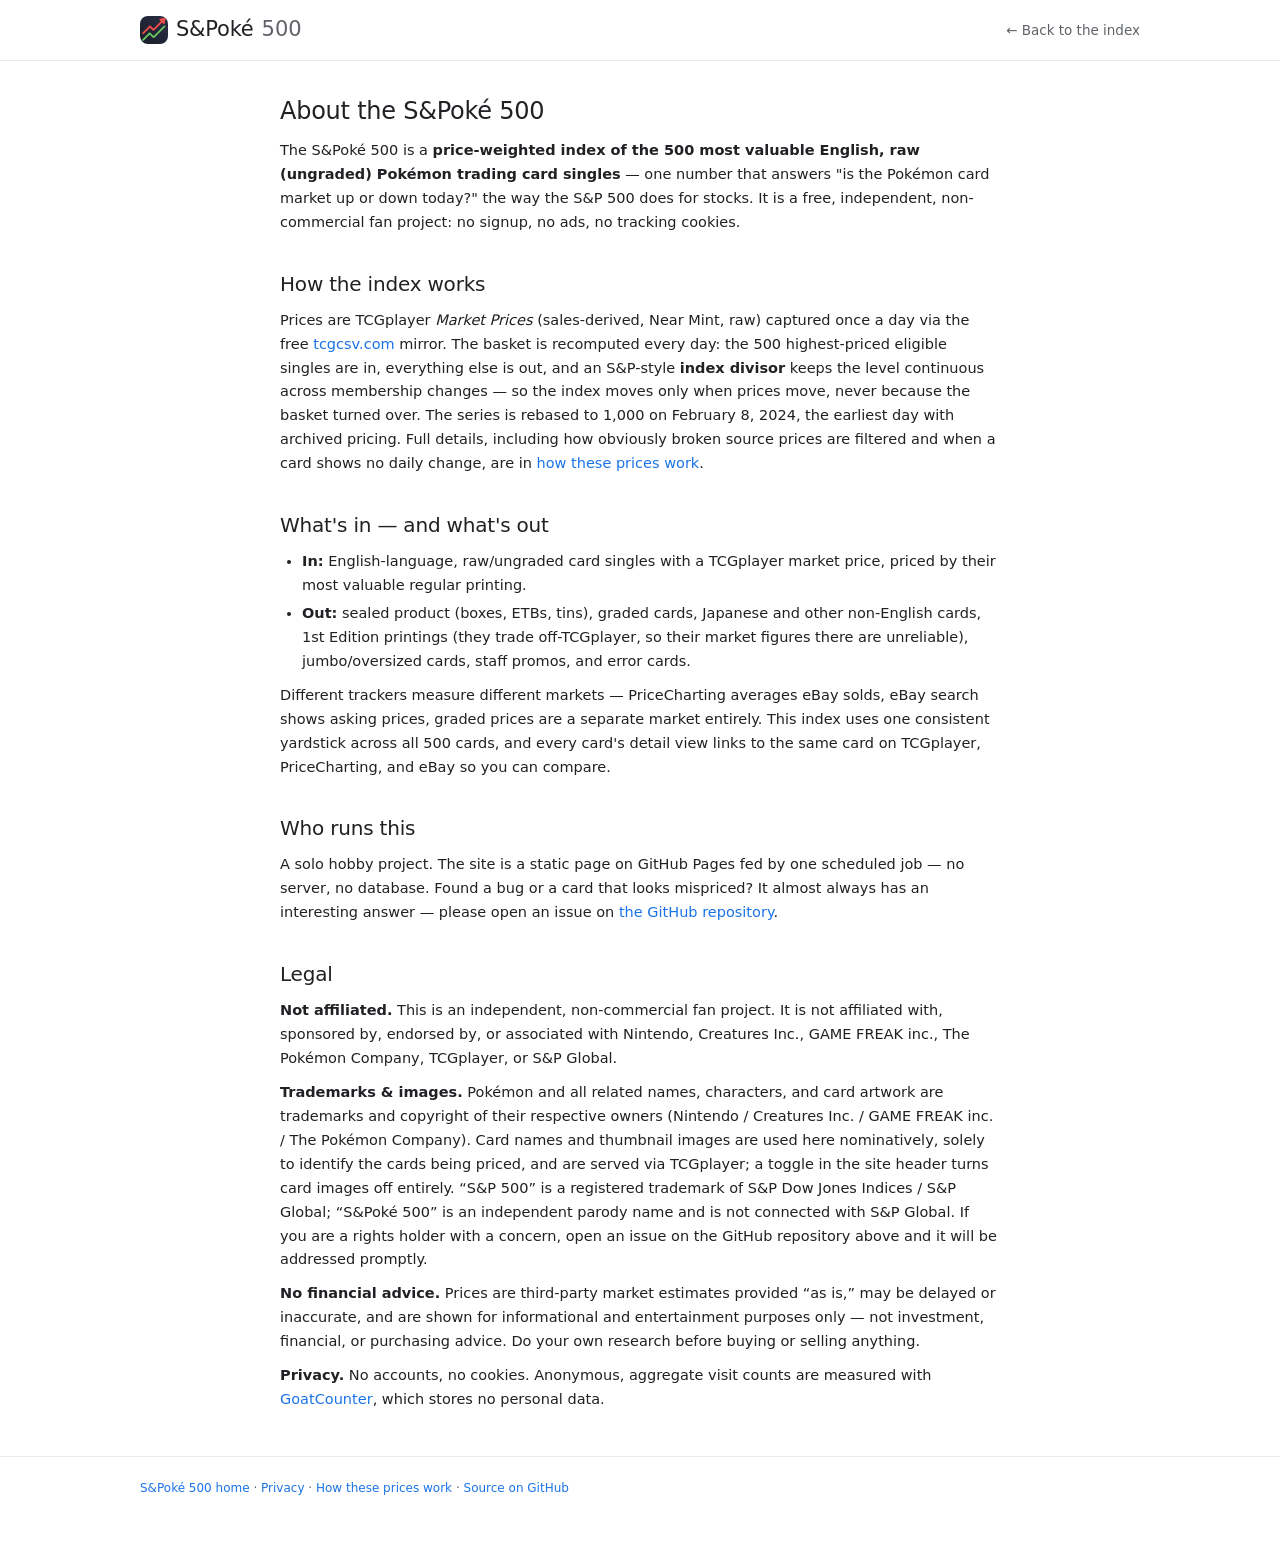
<file: docs/about.html>
<!doctype html>
<html lang="en">
<head>
  <meta charset="utf-8" />
  <meta name="viewport" content="width=device-width, initial-scale=1" />
  <title>About &amp; legal — S&amp;Poké 500</title>
  <meta name="description" content="What the S&Poké 500 is, how the Pokémon card market index is built, what's in and out of the basket, and the project's legal posture." />
  <link rel="canonical" href="https://xn--pok500-dva.com/about" />
  <meta name="theme-color" content="#ffffff" media="(prefers-color-scheme: light)" />
  <meta name="theme-color" content="#131314" media="(prefers-color-scheme: dark)" />
  <meta property="og:type" content="website" />
  <meta property="og:site_name" content="S&amp;Poké 500" />
  <meta property="og:title" content="About &amp; legal — S&amp;Poké 500" />
  <meta property="og:description" content="What the S&Poké 500 is, how the index is built, and the project's legal posture." />
  <meta property="og:url" content="https://xn--pok500-dva.com/about" />
  <meta property="og:image" content="https://xn--pok500-dva.com/og-image.png" />
  <link rel="icon" type="image/png" href="logo.png?v=2" />
  <link rel="apple-touch-icon" href="logo.png?v=2" />
  <link rel="stylesheet" href="styles.css" />
  <!-- Apply the theme the visitor chose on the index page before first paint. -->
  <script>try{var t=localStorage.getItem("spk-theme");if(t)document.documentElement.setAttribute("data-theme",t)}catch(e){}</script>
  <style>
    .about-prose { max-width: 760px; }
    .about-prose h2 { margin-top: 34px; }
    .about-prose p { color: var(--ink); font-size: 14.5px; line-height: 1.65; margin: 10px 0 0; }
    .about-prose ul { color: var(--ink); font-size: 14.5px; line-height: 1.65; margin: 10px 0 0; padding-left: 22px; }
    .about-prose li { margin-top: 4px; }
    .back-link { color: var(--muted); font-size: 13.5px; text-decoration: none; }
    .back-link:hover { color: var(--ink); }
  </style>
</head>
<body>
  <header class="site-header">
    <div class="wrap header-inner">
      <a class="brand" href="./" aria-label="S&Poké 500 home">
        <span class="brand-mark" aria-hidden="true">
          <img src="logo.png" alt="" width="28" height="28" />
        </span>
        <span class="brand-name">S&amp;Poké</span>
        <span class="brand-sub">500</span>
      </a>
      <div class="header-meta">
        <a class="back-link" href="./">&larr; Back to the index</a>
      </div>
    </div>
  </header>

  <main class="wrap about-prose">
    <h1 class="section-title" style="font-size:1.5rem; margin-top: 10px;">About the S&amp;Poké 500</h1>
    <p>The S&amp;Poké 500 is a <strong>price-weighted index of the 500 most valuable English,
    raw (ungraded) Pokémon trading card singles</strong> — one number that answers "is the
    Pokémon card market up or down today?" the way the S&amp;P&nbsp;500 does for stocks. It is a
    free, independent, non-commercial fan project: no signup, no ads, no tracking cookies.</p>

    <h2 class="section-title">How the index works</h2>
    <p>Prices are TCGplayer <em>Market Prices</em> (sales-derived, Near&nbsp;Mint, raw) captured
    once a day via the free <a href="https://tcgcsv.com" rel="noopener">tcgcsv.com</a> mirror.
    The basket is recomputed every day: the 500 highest-priced eligible singles are in, everything
    else is out, and an S&amp;P-style <strong>index divisor</strong> keeps the level continuous
    across membership changes — so the index moves only when prices move, never because the
    basket turned over. The series is rebased to 1,000 on February&nbsp;8,&nbsp;2024, the earliest
    day with archived pricing. Full details, including how obviously broken source prices are
    filtered and when a card shows no daily change, are in
    <a href="./#methodology">how these prices work</a>.</p>

    <h2 class="section-title">What's in — and what's out</h2>
    <ul>
      <li><strong>In:</strong> English-language, raw/ungraded card singles with a TCGplayer
      market price, priced by their most valuable regular printing.</li>
      <li><strong>Out:</strong> sealed product (boxes, ETBs, tins), graded cards, Japanese and
      other non-English cards, 1st&nbsp;Edition printings (they trade off-TCGplayer, so their
      market figures there are unreliable), jumbo/oversized cards, staff promos, and error cards.</li>
    </ul>
    <p>Different trackers measure different markets — PriceCharting averages eBay solds, eBay
    search shows asking prices, graded prices are a separate market entirely. This index uses one
    consistent yardstick across all 500 cards, and every card's detail view links to the same card
    on TCGplayer, PriceCharting, and eBay so you can compare.</p>

    <h2 class="section-title">Who runs this</h2>
    <p>A solo hobby project. The site is a static page on GitHub Pages fed by one scheduled job —
    no server, no database. Found a bug or a card that looks mispriced? It almost always has an
    interesting answer — please open an issue on
    <a href="https://github.com/ninjahawk/s-and-poke-500" rel="noopener">the GitHub repository</a>.</p>

    <h2 class="section-title">Legal</h2>
    <p><strong>Not affiliated.</strong> This is an independent, non-commercial fan project. It is
    not affiliated with, sponsored by, endorsed by, or associated with Nintendo, Creatures Inc.,
    GAME FREAK inc., The Pokémon Company, TCGplayer, or S&amp;P Global.</p>
    <p><strong>Trademarks &amp; images.</strong> Pokémon and all related names, characters, and
    card artwork are trademarks and copyright of their respective owners (Nintendo / Creatures
    Inc. / GAME FREAK inc. / The Pokémon Company). Card names and thumbnail images are used here
    nominatively, solely to identify the cards being priced, and are served via TCGplayer; a
    toggle in the site header turns card images off entirely. &ldquo;S&amp;P&nbsp;500&rdquo; is a
    registered trademark of S&amp;P Dow Jones Indices / S&amp;P Global; &ldquo;S&amp;Poké&nbsp;500&rdquo;
    is an independent parody name and is not connected with S&amp;P Global. If you are a rights
    holder with a concern, open an issue on the GitHub repository above and it will be addressed
    promptly.</p>
    <p><strong>No financial advice.</strong> Prices are third-party market estimates provided
    &ldquo;as is,&rdquo; may be delayed or inaccurate, and are shown for informational and
    entertainment purposes only — not investment, financial, or purchasing advice. Do your own
    research before buying or selling anything.</p>
    <p><strong>Privacy.</strong> No accounts, no cookies. Anonymous, aggregate visit counts are
    measured with <a href="https://www.goatcounter.com" rel="noopener">GoatCounter</a>, which
    stores no personal data.</p>
  </main>

  <footer class="site-footer">
    <div class="wrap">
      <p class="muted"><a href="./">S&amp;Poké 500 home</a> · <a href="privacy">Privacy</a> ·
      <a href="./#methodology">How these
      prices work</a> · <a href="https://github.com/ninjahawk/s-and-poke-500" rel="noopener">Source
      on GitHub</a></p>
    </div>
  </footer>
</body>
</html>
</file>
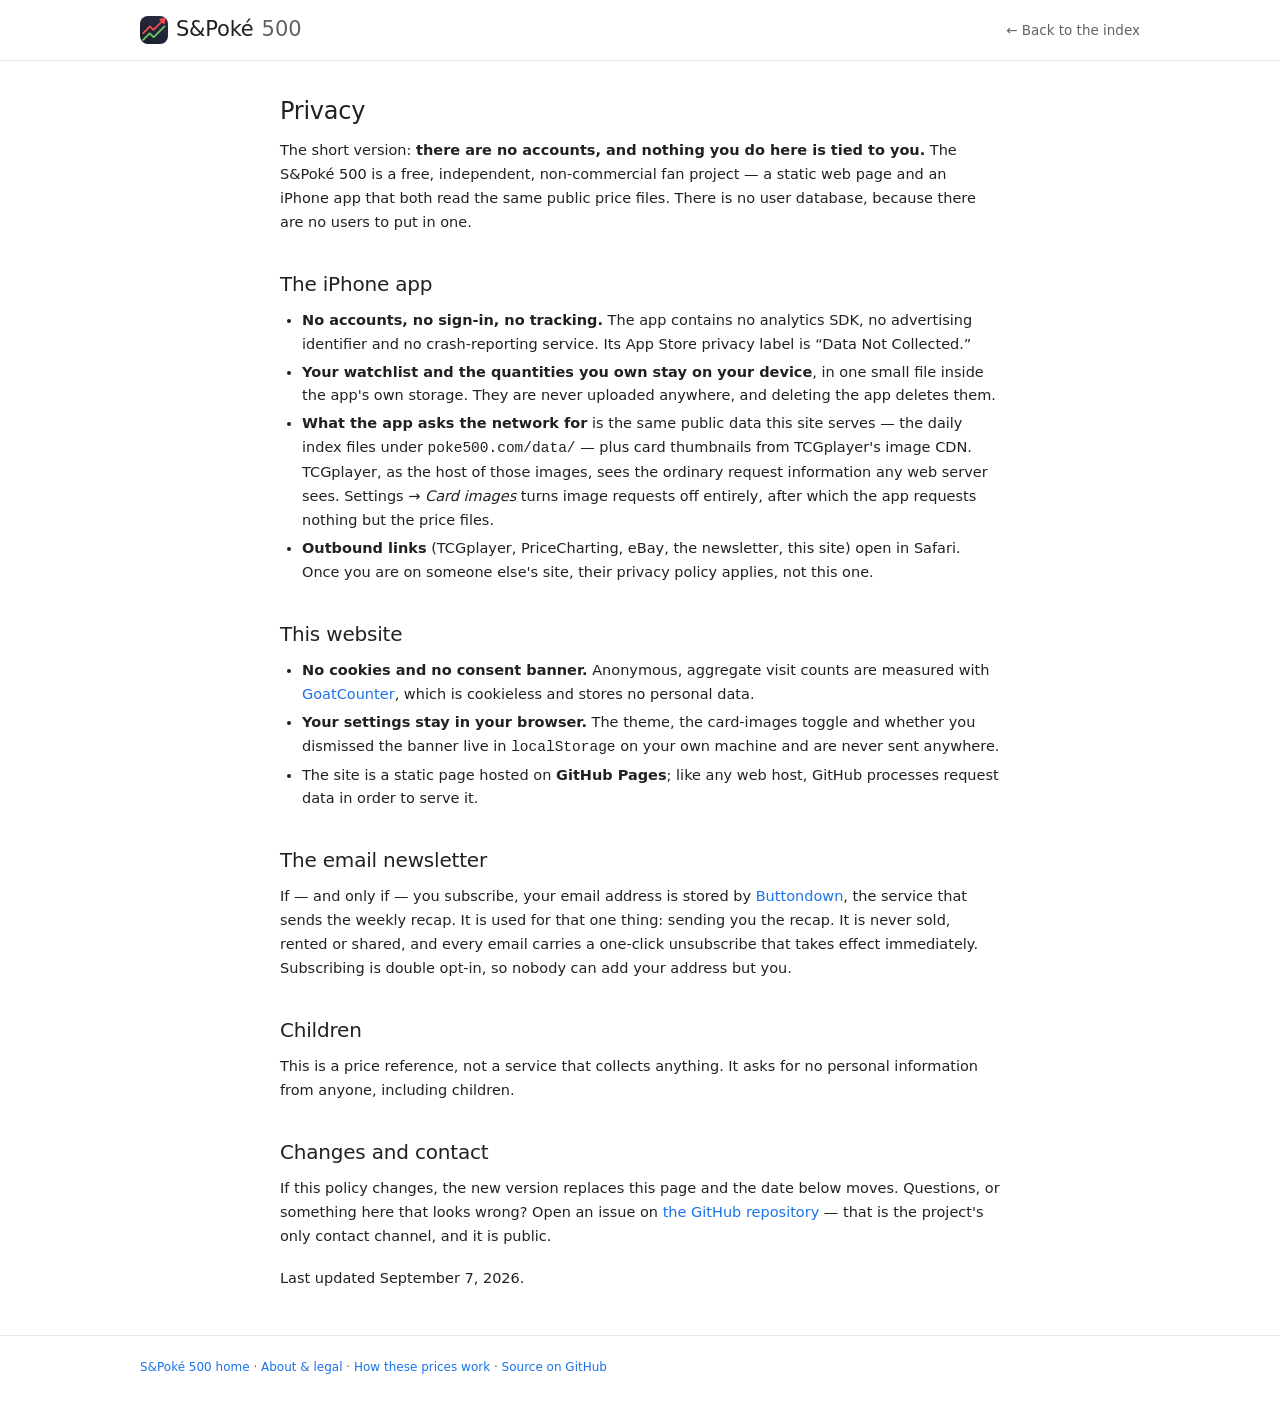
<file: docs/privacy.html>
<!doctype html>
<html lang="en">
<head>
  <meta charset="utf-8" />
  <meta name="viewport" content="width=device-width, initial-scale=1" />
  <title>Privacy — S&amp;Poké 500</title>
  <meta name="description" content="The S&Poké 500 privacy policy: no accounts, no tracking in the iPhone app, your data stays on your device, cookieless analytics on the web." />
  <link rel="canonical" href="https://xn--pok500-dva.com/privacy" />
  <meta name="theme-color" content="#ffffff" media="(prefers-color-scheme: light)" />
  <meta name="theme-color" content="#131314" media="(prefers-color-scheme: dark)" />
  <meta property="og:type" content="website" />
  <meta property="og:site_name" content="S&amp;Poké 500" />
  <meta property="og:title" content="Privacy — S&amp;Poké 500" />
  <meta property="og:description" content="No accounts, no tracking in the app, your data stays on your device." />
  <meta property="og:url" content="https://xn--pok500-dva.com/privacy" />
  <meta property="og:image" content="https://xn--pok500-dva.com/og-image.png" />
  <link rel="icon" type="image/png" href="logo.png?v=2" />
  <link rel="apple-touch-icon" href="logo.png?v=2" />
  <link rel="stylesheet" href="styles.css" />
  <!-- Apply the theme the visitor chose on the index page before first paint. -->
  <script>try{var t=localStorage.getItem("spk-theme");if(t)document.documentElement.setAttribute("data-theme",t)}catch(e){}</script>
  <style>
    .about-prose { max-width: 760px; }
    .about-prose h2 { margin-top: 34px; }
    .about-prose p { color: var(--ink); font-size: 14.5px; line-height: 1.65; margin: 10px 0 0; }
    .about-prose ul { color: var(--ink); font-size: 14.5px; line-height: 1.65; margin: 10px 0 0; padding-left: 22px; }
    .about-prose li { margin-top: 4px; }
    .back-link { color: var(--muted); font-size: 13.5px; text-decoration: none; }
    .back-link:hover { color: var(--ink); }
  </style>
</head>
<body>
  <header class="site-header">
    <div class="wrap header-inner">
      <a class="brand" href="./" aria-label="S&Poké 500 home">
        <span class="brand-mark" aria-hidden="true">
          <img src="logo.png" alt="" width="28" height="28" />
        </span>
        <span class="brand-name">S&amp;Poké</span>
        <span class="brand-sub">500</span>
      </a>
      <div class="header-meta">
        <a class="back-link" href="./">&larr; Back to the index</a>
      </div>
    </div>
  </header>

  <main class="wrap about-prose">
    <h1 class="section-title" style="font-size:1.5rem; margin-top: 10px;">Privacy</h1>
    <p>The short version: <strong>there are no accounts, and nothing you do here is tied to
    you.</strong> The S&amp;Poké 500 is a free, independent, non-commercial fan project — a static
    web page and an iPhone app that both read the same public price files. There is no user
    database, because there are no users to put in one.</p>

    <h2 class="section-title">The iPhone app</h2>
    <ul>
      <li><strong>No accounts, no sign-in, no tracking.</strong> The app contains no analytics
      SDK, no advertising identifier and no crash-reporting service. Its App Store privacy label
      is &ldquo;Data Not Collected.&rdquo;</li>
      <li><strong>Your watchlist and the quantities you own stay on your device</strong>, in one
      small file inside the app's own storage. They are never uploaded anywhere, and deleting the
      app deletes them.</li>
      <li><strong>What the app asks the network for</strong> is the same public data this site
      serves — the daily index files under <code>poke500.com/data/</code> — plus card thumbnails
      from TCGplayer's image CDN. TCGplayer, as the host of those images, sees the ordinary
      request information any web server sees. Settings &rarr; <em>Card images</em> turns image
      requests off entirely, after which the app requests nothing but the price files.</li>
      <li><strong>Outbound links</strong> (TCGplayer, PriceCharting, eBay, the newsletter, this
      site) open in Safari. Once you are on someone else's site, their privacy policy applies,
      not this one.</li>
    </ul>

    <h2 class="section-title">This website</h2>
    <ul>
      <li><strong>No cookies and no consent banner.</strong> Anonymous, aggregate visit counts are
      measured with <a href="https://www.goatcounter.com" rel="noopener">GoatCounter</a>, which is
      cookieless and stores no personal data.</li>
      <li><strong>Your settings stay in your browser.</strong> The theme, the card-images toggle
      and whether you dismissed the banner live in <code>localStorage</code> on your own machine
      and are never sent anywhere.</li>
      <li>The site is a static page hosted on <strong>GitHub Pages</strong>; like any web host,
      GitHub processes request data in order to serve it.</li>
    </ul>

    <h2 class="section-title">The email newsletter</h2>
    <p>If — and only if — you subscribe, your email address is stored by
    <a href="https://buttondown.com" rel="noopener">Buttondown</a>, the service that sends the
    weekly recap. It is used for that one thing: sending you the recap. It is never sold, rented
    or shared, and every email carries a one-click unsubscribe that takes effect immediately.
    Subscribing is double opt-in, so nobody can add your address but you.</p>

    <h2 class="section-title">Children</h2>
    <p>This is a price reference, not a service that collects anything. It asks for no personal
    information from anyone, including children.</p>

    <h2 class="section-title">Changes and contact</h2>
    <p>If this policy changes, the new version replaces this page and the date below moves.
    Questions, or something here that looks wrong? Open an issue on
    <a href="https://github.com/ninjahawk/s-and-poke-500" rel="noopener">the GitHub repository</a>
    — that is the project's only contact channel, and it is public.</p>
    <p class="muted" style="margin-top:18px;">Last updated September 7, 2026.</p>
  </main>

  <footer class="site-footer">
    <div class="wrap">
      <p class="muted"><a href="./">S&amp;Poké 500 home</a> ·
      <a href="about">About &amp; legal</a> ·
      <a href="./#methodology">How these prices work</a> ·
      <a href="https://github.com/ninjahawk/s-and-poke-500" rel="noopener">Source on GitHub</a></p>
    </div>
  </footer>
</body>
</html>
</file>
<file: docs/styles.css>
/* S&Poké 500 — Google Finance–style theme.
   Light is the canonical look; dark mirrors it (OS preference by default,
   toggle stamps data-theme on <html> and wins both ways). */

:root {
  color-scheme: light;
  --bg: #ffffff;
  --bg-soft: #f8f9fa;
  --ink: #202124;
  --ink-2: #444746;
  --muted: #5f6368;
  --faint: #80868b;
  --hairline: #e8eaed;
  --border: #dadce0;
  --blue: #1a73e8;
  --blue-soft: #e8f0fe;
  --up: #137333;
  --up-soft: #e6f4ea;
  --down: #a50e0e;
  --down-soft: #fce8e6;
  --chip: #f1f3f4;
  --banner-bg: #fef7e0;
  --banner-ink: #3c4043;
  --tooltip-bg: #ffffff;
  --spark: #d93a2b;
  --wrap: 1040px;
  --font: Roboto, system-ui, -apple-system, "Segoe UI", Arial, sans-serif;
}

@media (prefers-color-scheme: dark) {
  :root:not([data-theme="light"]) {
    color-scheme: dark;
    --bg: #131314;
    --bg-soft: #1e1f20;
    --ink: #e3e3e3;
    --ink-2: #c4c7c5;
    --muted: #9aa0a6;
    --faint: #80868b;
    --hairline: #2d2f31;
    --border: #444746;
    --blue: #8ab4f8;
    --blue-soft: #1f3760;
    --up: #81c995;
    --up-soft: #14261a;
    --down: #f28b82;
    --down-soft: #331512;
    --chip: #2d2f31;
    --banner-bg: #3a3222;
    --banner-ink: #e8eaed;
    --tooltip-bg: #1e1f20;
    --spark: #e05a4b;
  }
}
:root[data-theme="dark"] {
  color-scheme: dark;
  --bg: #131314;
  --bg-soft: #1e1f20;
  --ink: #e3e3e3;
  --ink-2: #c4c7c5;
  --muted: #9aa0a6;
  --faint: #80868b;
  --hairline: #2d2f31;
  --border: #444746;
  --blue: #8ab4f8;
  --blue-soft: #1f3760;
  --up: #81c995;
  --up-soft: #14261a;
  --down: #f28b82;
  --down-soft: #331512;
  --chip: #2d2f31;
  --banner-bg: #3a3222;
  --banner-ink: #e8eaed;
  --tooltip-bg: #1e1f20;
  --spark: #e05a4b;
}

* { box-sizing: border-box; }
[hidden] { display: none !important; }

/* iOS paints overscroll/safe-area regions (status bar, home indicator)
   with the ROOT element's background; without this they render black when
   a modal locks the page and the site looks broken at top and bottom. */
html { background: var(--bg); }

body {
  margin: 0;
  font-family: var(--font);
  background: var(--bg);
  color: var(--ink);
  -webkit-font-smoothing: antialiased;
  line-height: 1.5;
  font-size: 14px;
}

a { color: var(--blue); text-decoration: none; }
a:hover { text-decoration: underline; }

.wrap { width: 100%; max-width: var(--wrap); margin: 0 auto; padding-inline: 20px; }

/* --- Sample banner --- */
.banner {
  display: flex; align-items: center; justify-content: center; gap: 10px;
  padding: 8px 16px; font-size: 13px; color: var(--banner-ink);
  background: var(--banner-bg); text-align: center;
}
.banner-ic {
  width: 16px; height: 16px; flex: none; border-radius: 50%;
  border: 1.5px solid currentColor; font: italic 700 10px/13px Georgia, serif;
  text-align: center;
}

/* --- Promo banner (Google-style announcement bar) --- */
.promo { background: var(--blue-soft); color: var(--ink); }
.promo-inner {
  display: flex; align-items: center; gap: 10px;
  min-height: 44px; padding-block: 7px; font-size: 13.5px;
}
.promo-ic { flex: none; display: grid; place-items: center; color: var(--blue); }
.promo-text { min-width: 0; }
.promo-text strong { font-weight: 500; }
.promo-cta {
  flex: none; font-weight: 500; color: var(--blue);
  padding: 5px 12px; border-radius: 16px;
}
.promo-cta:hover { text-decoration: none; background: rgba(26, 115, 232, 0.12); }
:root[data-theme="dark"] .promo-cta:hover { background: rgba(138, 180, 248, 0.15); }
@media (prefers-color-scheme: dark) {
  :root:not([data-theme="light"]) .promo-cta:hover { background: rgba(138, 180, 248, 0.15); }
}
.promo-close {
  flex: none; margin-left: auto; width: 32px; height: 32px; border: 0;
  border-radius: 50%; background: transparent; color: var(--muted);
  cursor: pointer; display: grid; place-items: center;
}
.promo-close:hover { background: rgba(0, 0, 0, 0.08); color: var(--ink); }
:root[data-theme="dark"] .promo-close:hover { background: rgba(255, 255, 255, 0.1); }
@media (prefers-color-scheme: dark) {
  :root:not([data-theme="light"]) .promo-close:hover { background: rgba(255, 255, 255, 0.1); }
}
.promo-short { display: none; }
@media (max-width: 480px) {
  .promo-inner { gap: 8px; font-size: 13px; }
  .promo-ic { display: none; }
  .promo-long { display: none; }
  .promo-short { display: inline; }
  .promo-cta { padding: 5px 8px; }
  .promo-close { width: 28px; height: 28px; }
}

/* --- Header --- */
.site-header { border-bottom: 1px solid var(--hairline); background: var(--bg); }
.header-inner { display: flex; align-items: center; justify-content: space-between; height: 60px; }
.brand { display: flex; align-items: center; gap: 8px; color: inherit; }
.brand:hover { text-decoration: none; }
.brand-mark { display: grid; place-items: center; }
.brand-name { font-size: 21px; font-weight: 500; letter-spacing: -0.01em; }
.brand-sub { font-size: 21px; font-weight: 400; color: var(--muted); }
.brand-chip {
  font-size: 11px; font-weight: 500; color: var(--muted);
  border: 1px solid var(--border); border-radius: 6px; padding: 1px 7px; margin-left: 4px;
}
.header-meta { display: flex; align-items: center; gap: 2px; }
.theme-toggle {
  width: 40px; height: 40px; border-radius: 50%; border: 0; cursor: pointer;
  background: transparent; color: var(--muted); display: grid; place-items: center;
}
.theme-toggle:hover { background: var(--chip); color: var(--ink); }
/* With images off the card modal's (now empty) image box collapses.
   Thumbnails themselves are not rendered at all in this mode (see app.js),
   not merely hidden. */
:root[data-images="off"] .card-modal-imgwrap { display: none; }

/* Settings menu (header gear). New preferences belong in here. */
.settings { position: relative; }
.settings-menu {
  position: absolute; top: calc(100% + 6px); right: 0; z-index: 50;
  min-width: 220px; padding: 6px; border: 1px solid var(--border);
  border-radius: 12px; background: var(--bg);
  box-shadow: 0 4px 18px rgba(0, 0, 0, 0.22);
}
.settings-title {
  padding: 8px 12px 6px; color: var(--muted); font-size: 12px; font-weight: 500;
  text-transform: uppercase; letter-spacing: 0.04em;
}
.settings-row {
  display: flex; align-items: center; justify-content: space-between; gap: 24px;
  width: 100%; padding: 10px 12px; border: 0; border-radius: 8px;
  background: transparent; color: var(--ink); font: inherit; font-size: 14px;
  cursor: pointer; text-align: left;
}
.settings-row:hover { background: var(--chip); }
.switch {
  flex: none; width: 34px; height: 20px; border-radius: 10px;
  background: var(--border); position: relative; transition: background 0.15s;
}
.switch .knob {
  position: absolute; top: 2px; left: 2px; width: 16px; height: 16px;
  border-radius: 50%; background: var(--bg); transition: left 0.15s;
}
.settings-row[aria-checked="true"] .switch { background: var(--blue); }
.settings-row[aria-checked="true"] .switch .knob { left: 16px; }

main { padding-block: 22px 8px; }

/* --- Quote header --- */
.crumb { display: flex; align-items: center; gap: 8px; font-size: 12.5px; color: var(--muted); }
.ticker { font-family: "Roboto Mono", ui-monospace, monospace; font-size: 12px; letter-spacing: 0.02em; }
.crumb-sep { color: var(--faint); }
.quote-name { font-size: 24px; font-weight: 400; margin: 4px 0 2px; letter-spacing: -0.01em; }
.quote-line { display: flex; align-items: baseline; gap: 14px; flex-wrap: wrap; }
.quote-price {
  font-size: clamp(34px, 7vw, 44px); font-weight: 400; letter-spacing: -0.01em;
  line-height: 1.15; font-variant-numeric: tabular-nums;
}
.quote-change { display: inline-flex; align-items: baseline; gap: 6px; font-size: 16px;
  font-variant-numeric: tabular-nums; }
.quote-change .chg-ic { font-size: 11px; line-height: 1; flex: none; align-self: center; }
.quote-change.up .chg-ic { color: var(--up); }
.quote-change.down .chg-ic { color: var(--down); }
.quote-change .chg-pct { font-weight: 500; }
.quote-change.up .chg-pct { color: var(--up); }
.quote-change.down .chg-pct { color: var(--down); }
.quote-change .chg-abs { color: var(--muted); font-size: 14px; }
.quote-change.flat { color: var(--muted); font-size: 13.5px; }
.quote-asof { color: var(--muted); font-size: 12.5px; margin: 6px 0 0; }

/* --- Chart --- */
.chart-section { margin-top: 10px; }
.chart {
  position: relative; margin: 0; width: 100%; height: 340px;
  /* Scrubbing = press-and-drag; without these, iOS long-press pops the
     text-selection / copy callout over the chart labels. */
  -webkit-user-select: none; user-select: none; -webkit-touch-callout: none;
}
#chart-svg { width: 100%; height: 100%; display: block; touch-action: none; overflow: visible; }
.chart-empty {
  position: absolute; inset: 0; display: flex; flex-direction: column;
  align-items: center; justify-content: center; gap: 6px; text-align: center;
  color: var(--muted); z-index: 2;
}
.chart-empty strong { color: var(--ink); font-size: 15px; font-weight: 500; }
.chart-tooltip {
  position: absolute; z-index: 5; pointer-events: none; transform: translate(-50%, -100%);
  background: var(--tooltip-bg); border: 1px solid var(--border); border-radius: 8px;
  padding: 6px 10px; font-size: 12.5px; white-space: nowrap;
  box-shadow: 0 1px 3px rgba(0,0,0,0.2), 0 4px 12px rgba(0,0,0,0.12);
}
.chart-tooltip .tt-value { font-weight: 500; font-size: 14px; font-variant-numeric: tabular-nums; }
.chart-tooltip .tt-date { color: var(--muted); font-size: 11.5px; }
.chart-tooltip .tt-delta { font-variant-numeric: tabular-nums; font-weight: 500; font-size: 12px; }
.chart-caption { color: var(--muted); font-size: 12.5px; margin-top: 10px; }

/* Range tabs — Google-style pills */
.range-toggle { display: flex; gap: 4px; margin-top: 12px; border-bottom: 1px solid var(--hairline);
  padding-bottom: 14px; overflow-x: auto;
  -webkit-user-select: none; user-select: none; -webkit-touch-callout: none; }
.range-btn {
  border: 0; background: transparent; color: var(--muted); cursor: pointer;
  font: 500 13px var(--font); padding: 7px 14px; border-radius: 18px;
  font-variant-numeric: tabular-nums; flex: none;
}
.range-btn:hover { background: var(--chip); color: var(--ink); }
.range-btn.is-active { background: var(--blue-soft); color: var(--blue); }
.range-btn:disabled { opacity: 0.4; cursor: default; background: transparent; }

/* --- Overview --- */
.overview { margin-top: 26px; }
.tabbar { border-bottom: 1px solid var(--hairline); }
.tab {
  display: inline-block; font-size: 14px; font-weight: 500; color: var(--blue);
  padding: 10px 4px; position: relative;
}
.tab.is-active::after {
  content: ""; position: absolute; left: 0; right: 0; bottom: -1px; height: 3px;
  background: var(--blue); border-radius: 3px 3px 0 0;
}
.ov-grid { display: grid; grid-template-columns: 1fr 1fr; column-gap: 48px; margin: 0; }
.ov-row {
  display: flex; align-items: center; justify-content: space-between; gap: 16px;
  padding: 13px 4px; border-bottom: 1px solid var(--hairline); min-height: 24px;
}
.ov-row dt { color: var(--muted); font-size: 13.5px; }
.ov-row dd { margin: 0; font-size: 13.5px; font-weight: 500; font-variant-numeric: tabular-nums; }

/* --- Change values (Google Finance dense-list style: plain colored text
   with a small solid triangle, no filled chip) --- */
.delta {
  display: inline-flex; align-items: baseline; gap: 4px;
  font-size: 13px; font-weight: 500; font-variant-numeric: tabular-nums;
  white-space: nowrap;
}
.delta .tri { font-size: 0.72em; line-height: 1; }
.delta.up { color: var(--up); }
.delta.down { color: var(--down); }
.delta.flat { color: var(--muted); }

.up-ink { color: var(--up); }
.down-ink { color: var(--down); }

/* --- Movers --- */
.movers { margin-top: 30px; }
.section-title { font-size: 20px; font-weight: 400; margin: 0 0 6px; letter-spacing: -0.01em; }
.mover-cols { display: grid; grid-template-columns: 1fr 1fr; gap: 0 48px; }
/* Grid items default to min-width:auto, so one long nowrap card name sets the
   column's minimum width and shoves the price/% off-screen on phones. */
.mover-col { min-width: 0; }
.mover-title { font-size: 13px; font-weight: 500; color: var(--muted); margin: 14px 0 4px; }
.mover-list { list-style: none; margin: 0; padding: 0; }
.mover-item {
  display: flex; align-items: center; gap: 12px; padding: 9px 4px;
  border-bottom: 1px solid var(--hairline);
}
.mover-thumb { width: 32px; height: 44px; border-radius: 4px; flex: none;
  object-fit: cover; background: var(--bg-soft); border: 1px solid var(--hairline); }
.mover-body { min-width: 0; }
.mover-name { font-size: 13.5px; font-weight: 500; line-height: 1.25;
  overflow: hidden; text-overflow: ellipsis; white-space: nowrap; }
.mover-set { font-size: 12px; color: var(--muted); overflow: hidden;
  text-overflow: ellipsis; white-space: nowrap; }
.mover-meta { margin-left: auto; text-align: right; flex: none;
  display: flex; align-items: center; gap: 12px; }
.mover-price { font-size: 13.5px; font-variant-numeric: tabular-nums; }
.mover-note { color: var(--muted); font-size: 12.5px; padding: 10px 4px; }
.movers-empty { color: var(--muted); font-size: 12.5px; margin: 2px 0 0; }

/* --- Constituents table --- */
.constituents { margin-top: 34px; }
.constituents-head { display: flex; align-items: center; justify-content: space-between;
  gap: 14px; margin-bottom: 6px; flex-wrap: wrap; }
.search {
  flex: 1; min-width: 180px; max-width: 300px;
  background: var(--bg-soft); border: 1px solid transparent; border-radius: 20px;
  color: var(--ink); padding: 9px 16px; font: 400 13.5px var(--font); outline: none;
}
.search:focus { background: var(--bg); border-color: var(--blue); }
.search::placeholder { color: var(--muted); }
.table-scroll { overflow-x: auto; }
.table { width: 100%; border-collapse: collapse; font-size: 13.5px; }
.table thead th {
  text-align: left; color: var(--muted); font-weight: 500; font-size: 12.5px;
  padding: 10px; border-bottom: 1px solid var(--hairline); position: sticky; top: 0;
  background: var(--bg); white-space: nowrap; z-index: 1;
}
.table th.sortable { cursor: pointer; user-select: none; }
.table th.sortable:hover { color: var(--ink); }
.table th.sorted-asc::after { content: " ↑"; color: var(--blue); }
.table th.sorted-desc::after { content: " ↓"; color: var(--blue); }
.col-price, .col-change { text-align: right; }
.table tbody td { padding: 8px 10px; border-bottom: 1px solid var(--hairline); vertical-align: middle; }
.table tbody tr:hover td { background: var(--bg-soft); }
.td-rank { color: var(--muted); font-variant-numeric: tabular-nums; width: 40px; }
.td-card { display: flex; align-items: center; gap: 10px; }
.td-thumb { width: 28px; height: 39px; border-radius: 3px; flex: none;
  object-fit: cover; background: var(--bg-soft); border: 1px solid var(--hairline); }
.td-name { font-weight: 500; }
.td-num { color: var(--muted); font-size: 11.5px; }
.td-set { color: var(--ink-2); }
.td-price { text-align: right; font-variant-numeric: tabular-nums; }
.td-change { text-align: right; white-space: nowrap; }
.badge-new {
  font-size: 11px; font-weight: 500; color: var(--muted);
  text-transform: uppercase; letter-spacing: 0.04em;
}
.thumb-ph { display: grid; place-items: center; color: var(--faint); font-size: 8px; }
.table-count { color: var(--muted); font-size: 12.5px; margin: 12px 0 0; }
.table-note { color: var(--muted); font-size: 12px; margin: 6px 0 0; max-width: 760px; }
.stale-mark { color: var(--muted); font-size: 0.75em; margin-left: 2px; cursor: help; }

/* --- Methodology --- */
.methodology { margin-top: 36px; padding-top: 8px; border-top: 1px solid var(--hairline); }
.method-grid { display: grid; grid-template-columns: 1fr 1fr; gap: 24px; }
.method-block h3 { margin: 0 0 6px; font-size: 14px; font-weight: 600; color: var(--ink); }
.method-block p { margin: 0; color: var(--ink-2); font-size: 13px; line-height: 1.55; }
.method-block a { color: var(--blue); text-decoration: none; }
.method-block a:hover { text-decoration: underline; }
@media (max-width: 720px) { .method-grid { grid-template-columns: 1fr; gap: 16px; } }
.asof-link { color: var(--blue); text-decoration: none; }
.asof-link:hover { text-decoration: underline; }

/* --- Newsletter --- */
.subscribe { margin-top: 36px; padding-top: 8px; border-top: 1px solid var(--hairline); }
.subscribe-blurb { margin: 0 0 12px; color: var(--ink-2); font-size: 13px; max-width: 560px; }
.subscribe-form { display: flex; gap: 8px; max-width: 440px; }
.subscribe-form input[type="email"] { flex: 1; min-width: 0; padding: 9px 12px;
  border: 1px solid var(--border); border-radius: 8px; background: var(--bg);
  color: var(--ink); font: inherit; font-size: 14px; }
.subscribe-form input[type="email"]:focus { outline: none; border-color: var(--blue); }
.subscribe-form button { padding: 9px 18px; border: none; border-radius: 8px;
  background: var(--blue); color: var(--bg); font: inherit; font-size: 14px;
  font-weight: 500; cursor: pointer; }
.subscribe-form button:hover { filter: brightness(1.08); }

/* --- Footer --- */
.site-footer { border-top: 1px solid var(--hairline); margin-top: 36px;
  padding-block: 22px 44px; color: var(--ink-2); font-size: 13px; }
.site-footer p { margin: 0 0 8px; max-width: 760px; }
.site-footer .muted { color: var(--muted); font-size: 12px; }

/* --- Loading --- */
[aria-busy="true"] .quote-price { opacity: 0.4; }

/* --- Responsive --- */
@media (max-width: 720px) {
  .ov-grid { grid-template-columns: 1fr; column-gap: 0; }
  .mover-cols { grid-template-columns: 1fr; }
  .col-set { display: none; }
  .brand-chip { display: none; }
}

/* ---- card lightbox ------------------------------------------------------ */
.card-modal { position: fixed; inset: 0; z-index: 60; display: grid; place-items: center; padding: 18px; }
.card-modal[hidden] { display: none; }
.card-modal-backdrop {
  position: absolute; inset: 0; background: rgba(0, 0, 0, 0.55);
  -webkit-backdrop-filter: blur(3px); backdrop-filter: blur(3px);
  opacity: 0; transition: opacity 0.22s ease;
}
.card-modal-panel {
  position: relative; width: 100%; max-width: 400px; max-height: calc(100vh - 36px);
  overflow-y: auto; background: var(--bg); border: 1px solid var(--hairline);
  border-radius: 20px; padding: 18px 18px 20px;
  box-shadow: 0 24px 64px rgba(0, 0, 0, 0.35);
  opacity: 0; transform: translateY(14px) scale(0.97);
  transition: opacity 0.22s ease, transform 0.22s cubic-bezier(0.2, 0.9, 0.3, 1.2);
}
.card-modal.is-open .card-modal-backdrop { opacity: 1; }
.card-modal.is-open .card-modal-panel { opacity: 1; transform: none; }
.card-modal-close {
  position: absolute; top: 10px; right: 10px; z-index: 2;
  width: 34px; height: 34px; border: 0; border-radius: 50%;
  background: var(--chip); color: var(--ink-2); font-size: 15px; line-height: 1;
  cursor: pointer; display: grid; place-items: center;
}
.card-modal-close:hover { background: var(--border); }
/* Reserve the image's final display size up front so the panel doesn't jump
   when the card loads. #cm-img settles at min(78%, 252px) wide; Pokemon cards
   are 63:88, so its height is min(44vh, 352px). +8px is the wrap's padding
   (border-box), keeping the image from overflowing the reserved box. */
.card-modal-imgwrap { display: grid; place-items: center; padding: 6px 0 2px; height: calc(min(44vh, 352px) + 8px); }
.card-modal-imgwrap > * { grid-area: 1 / 1; }
#cm-img {
  max-width: min(78%, 252px); max-height: 44vh; width: auto; height: auto;
  border-radius: 12px; box-shadow: 0 10px 30px rgba(0, 0, 0, 0.3);
  background: var(--bg-soft);
  opacity: 0; transition: opacity 0.25s ease;
}
#cm-img.is-loaded { opacity: 1; }
.cm-spinner {
  width: 30px; height: 30px; border-radius: 50%;
  border: 3px solid var(--hairline); border-top-color: var(--blue);
  animation: cm-spin 0.7s linear infinite;
}
@keyframes cm-spin { to { transform: rotate(360deg); } }
@media (prefers-reduced-motion: reduce) { .cm-spinner { animation-duration: 1.6s; } }
.card-modal-body { padding-top: 14px; text-align: center; }
.cm-name { font-size: 1.15rem; font-weight: 500; color: var(--ink); margin: 0; }
.cm-set { margin: 2px 0 10px; color: var(--muted); font-size: 0.85rem; }
.cm-quote { display: flex; justify-content: center; align-items: baseline; gap: 10px; }
.cm-price { font-size: 1.7rem; font-weight: 400; color: var(--ink); letter-spacing: -0.5px; }
.cm-quote .delta { font-size: 0.95rem; }
.cm-facts {
  display: grid; grid-template-columns: repeat(3, 1fr); gap: 6px;
  margin: 16px 0 0; padding: 12px 4px 0; border-top: 1px solid var(--hairline);
}
.cm-facts div { display: grid; gap: 2px; }
.cm-facts dt { font-size: 0.7rem; text-transform: uppercase; letter-spacing: 0.04em; color: var(--faint); }
.cm-facts dd { margin: 0; font-size: 0.9rem; color: var(--ink-2); }
.cm-stale { margin: 12px 0 0; padding: 8px 10px; border-radius: 8px; background: var(--hairline);
  color: var(--ink-2); font-size: 0.78rem; line-height: 1.45; text-align: left; }
.cm-links { display: flex; justify-content: center; gap: 16px; flex-wrap: wrap; }
.cm-link {
  display: inline-block; margin-top: 14px; font-size: 0.85rem;
  color: var(--blue); text-decoration: none;
}
.cm-link:hover { text-decoration: underline; }
.cm-note { margin: 10px 0 0; color: var(--muted); font-size: 0.75rem; }
.cm-note a { color: var(--muted); text-decoration: underline; }
body.modal-open { overflow: hidden; }
.table tbody tr { cursor: pointer; }
.mover-item { cursor: pointer; }
@media (max-width: 480px) {
  .card-modal { padding: 12px; }
  .card-modal-panel { padding: 14px 14px 18px; }
  /* keep the 4 visible table columns inside a 360px viewport — without this
     the change column hangs ~25px off-screen and % values get clipped */
  .table { font-size: 13px; }
  .table thead th { padding: 10px 5px; }
  .table tbody td { padding: 8px 5px; }
  .table thead th:first-child, .table tbody td:first-child { padding-left: 2px; }
  .table thead th:last-child, .table tbody td:last-child { padding-right: 2px; }
  .td-rank { width: 24px; }
  .td-card { gap: 8px; }
}

/* ---- subscribe dialog ---------------------------------------------------- */
.sub-panel { max-width: 380px; padding: 28px 24px 22px; text-align: center; }
.sm-hero {
  width: 48px; height: 48px; margin: 2px auto 14px; border-radius: 50%;
  display: grid; place-items: center;
  background: var(--blue-soft); color: var(--blue);
}
.sm-title { margin: 0; font-size: 1.3rem; font-weight: 500; letter-spacing: -0.01em; }
.sm-blurb { margin: 8px auto 18px; max-width: 300px; color: var(--ink-2); font-size: 13.5px; line-height: 1.5; }
.sm-form { display: flex; flex-direction: column; gap: 10px; }
.sm-form input[type="email"] {
  width: 100%; padding: 11px 14px; border: 1px solid var(--border); border-radius: 10px;
  background: var(--bg); color: var(--ink); font: inherit; font-size: 14px; text-align: center;
  transition: border-color 0.15s ease;
}
.sm-form input[type="email"]:focus { outline: none; border-color: var(--blue); }
.sm-form button {
  padding: 11px 18px; border: none; border-radius: 20px;
  background: var(--blue); color: var(--bg); font: inherit; font-size: 14px;
  font-weight: 500; cursor: pointer;
}
.sm-form button:hover { filter: brightness(1.08); }
.sm-fine { margin: 14px 0 0; color: var(--muted); font-size: 12px; }

/* Success state: the badge pops in and the check draws itself (both skipped
   under prefers-reduced-motion). display:none -> shown restarts the
   animations, so no JS class juggling is needed. */
.sm-hero-ok { background: var(--up-soft); color: var(--up); animation: sm-pop 0.28s cubic-bezier(0.2, 0.9, 0.3, 1.2); }
.sm-check path { stroke-dasharray: 24; stroke-dashoffset: 24; animation: sm-draw 0.3s ease 0.12s forwards; }
@keyframes sm-pop { from { transform: scale(0.6); opacity: 0; } }
@keyframes sm-draw { to { stroke-dashoffset: 0; } }
@media (prefers-reduced-motion: reduce) {
  .sm-hero-ok { animation: none; }
  .sm-check path { animation: none; stroke-dashoffset: 0; }
}
#sm-sent-to { color: var(--ink); font-weight: 500; overflow-wrap: anywhere; }
.sm-ok {
  margin-top: 2px; padding: 9px 20px; border: 0; border-radius: 18px;
  background: transparent; color: var(--blue); font: inherit; font-size: 14px;
  font-weight: 500; cursor: pointer;
}
.sm-ok:hover { background: var(--blue-soft); }

/* ---- brand logo image ---------------------------------------------------- */
.brand-mark img { display: block; width: 28px; height: 28px; border-radius: 8px; }
.crumb { white-space: nowrap; }
.crumb .ticker { color: var(--faint); }

/* iOS Safari zooms the page in when a focused input's font-size is under
   16px — and stays zoomed after the keyboard closes. Bump every text input
   to 16px on touch devices so the zoom never triggers at all. (Last in the
   file: these override the base rules above at equal specificity.) */
@media (hover: none) and (pointer: coarse) {
  .search,
  .subscribe-form input[type="email"],
  .sm-form input[type="email"] { font-size: 16px; }
}
</file>
